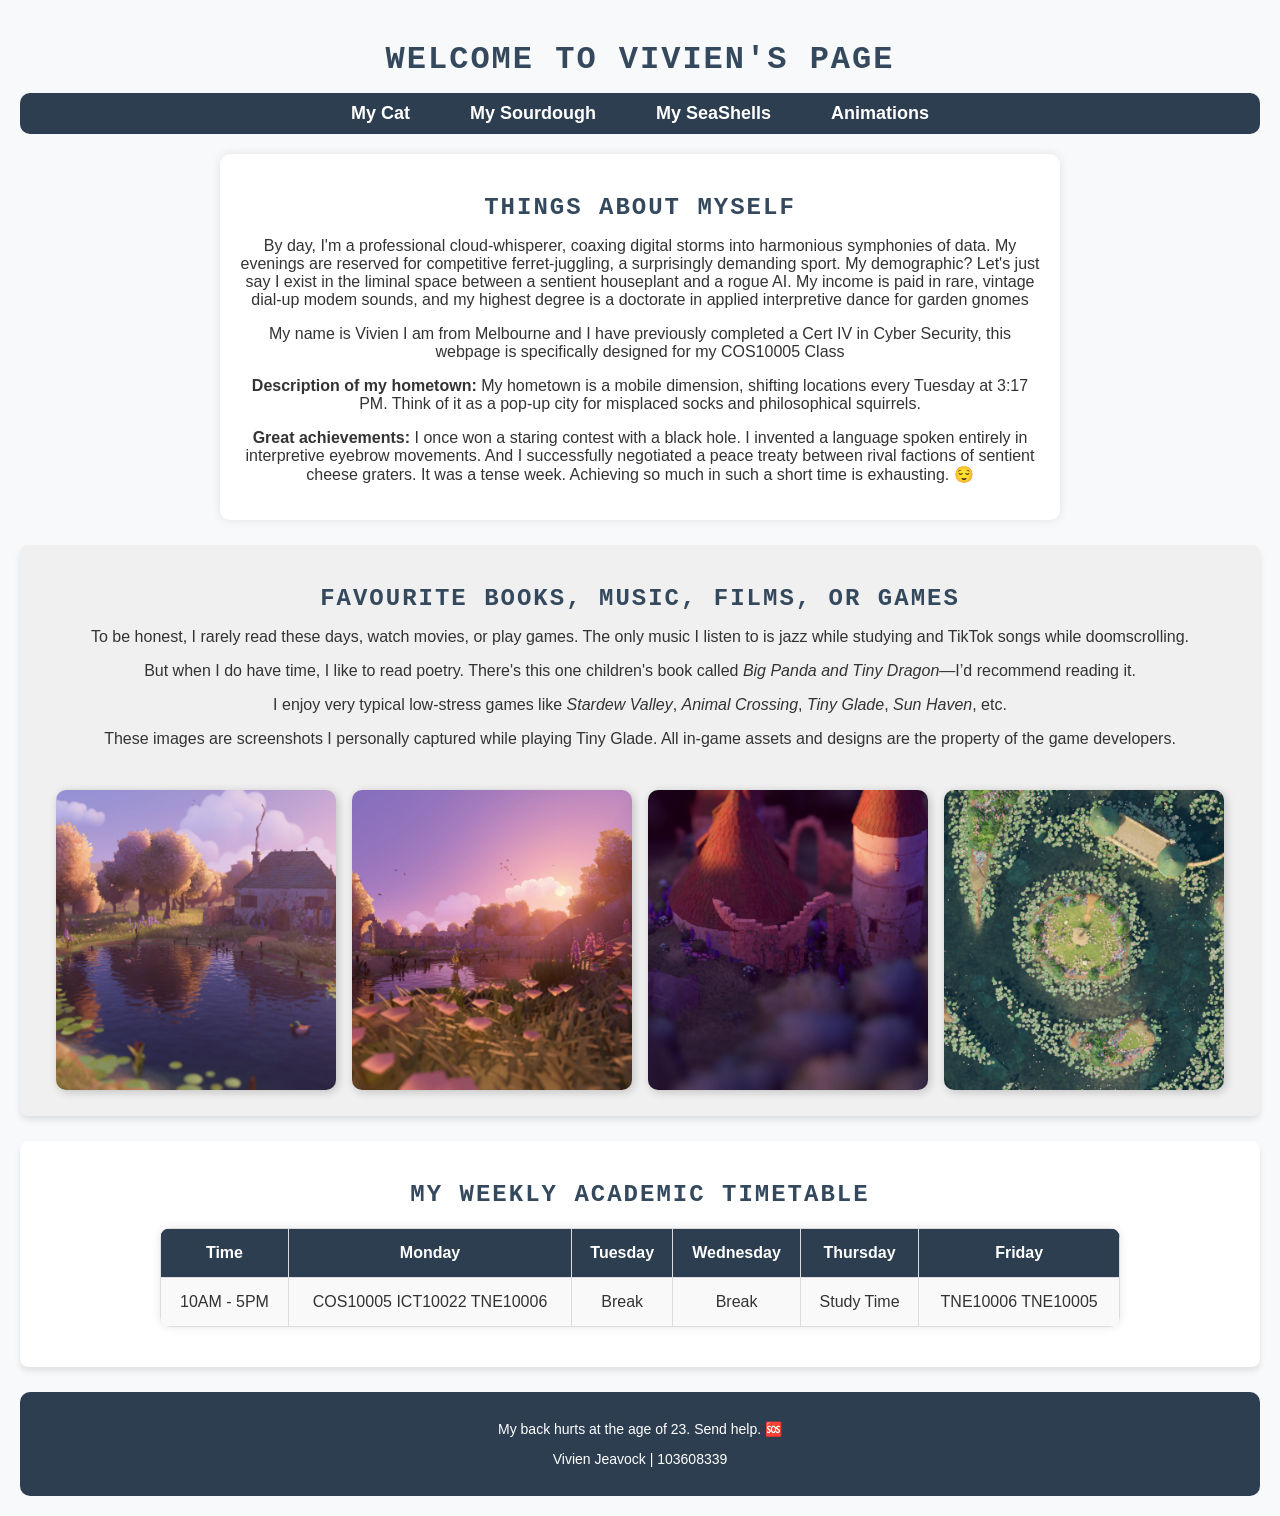
<file: index.html>
<!DOCTYPE html>
<html lang="en">
<head>
    <meta charset="UTF-8">
    <meta name="viewport" content="width=device-width, initial-scale=1.0">
    <title>Vivien's Assessment</title>
    <link rel="stylesheet" href="style/combined.css" media="screen and (min-width: 769px)">
    <link rel="stylesheet" href="style/combinedmobile.css" media="screen and (max-width: 768px)">
</head>

<body>

    <header> 
        <h1 class= "bounce-animation"> WELCOME TO VIVIEN'S PAGE</h1>
    </header>

    <nav>
        <ul>
            <li><a href="page1.html">My Cat</a></li>
            <li><a href="page2.html">My Sourdough</a></li>
            <li><a href="page3.html">My SeaShells</a></li>
            <li><a href="animations.html">Animations</a></li>
        </ul>
    </nav>

    <main>
        <h2>Things About Myself</h2>
        <p>By day, I'm a professional cloud-whisperer, coaxing digital storms into harmonious symphonies of data. My evenings are reserved for competitive ferret-juggling, a surprisingly demanding sport. My demographic? Let's just say I exist in the liminal space between a sentient houseplant and a rogue AI. My income is paid in rare, vintage dial-up modem sounds, and my highest degree is a doctorate in applied interpretive dance for garden gnomes</p>

        <p>My name is Vivien I am from Melbourne and I have previously completed a Cert IV in Cyber Security, this webpage is specifically designed for my COS10005 Class  </p>

        <p><strong>Description of my hometown:</strong> My hometown is a mobile dimension, shifting locations every Tuesday at 3:17 PM. Think of it as a pop-up city for misplaced socks and philosophical squirrels.</p>

        <p><strong>Great achievements:</strong>  
            I once won a staring contest with a black hole. I invented a language spoken entirely in interpretive eyebrow movements. And I successfully negotiated a peace treaty between rival factions of sentient cheese graters. It was a tense week. Achieving so much in such a short time is exhausting. 😌  
        </p>
    </main>

    <aside> 
        <h2>Favourite Books, Music, Films, or Games</h2>
        <p>To be honest, I rarely read these days, watch movies, or play games. The only music I listen to is jazz while studying and TikTok songs while doomscrolling.</p>
        
        <p>But when I do have time, I like to read poetry. There's this one children's book called <em>Big Panda and Tiny Dragon</em>—I’d recommend reading it.</p>
        
        <p>I enjoy very typical low-stress games like <em>Stardew Valley</em>, <em>Animal Crossing</em>, <em>Tiny Glade</em>, <em>Sun Haven</em>, etc.</p>

        <p>These images are screenshots I personally captured while playing Tiny Glade. All in-game assets and designs are the property of the game developers.</p>
        <div class="image-grid">
            <img src="images/tg.jpg" alt="Screenshot of Tiny Glade">
            <img src="images/tg2.jpg" alt="Screenshot of Tiny Glade">
            <img src="images/tg3.jpg" alt="Screenshot of Tiny Glade">
            <img src="images/tg5.jpg" alt="Screenshot of Tiny Glade">
        </div>
    </aside>

    <section>
        <h2>My Weekly Academic Timetable</h2>

        <table>
            <tr>
                <th>Time</th>
                <th>Monday</th>
                <th>Tuesday</th>
                <th>Wednesday</th>
                <th>Thursday</th>
                <th>Friday</th>
            </tr>
            <tr>
                <td>10AM - 5PM</td>
                <td>COS10005
                    ICT10022
                    TNE10006
                </td>
                <td>Break</td>
                <td>Break</td>
                <td>Study Time</td>
                <td>TNE10006
                    TNE10005
                </td>
            </tr>
        </table>
    </section>

    <footer>
        <p>My back hurts at the age of 23. Send help. 🆘</p>
        <p>Vivien Jeavock | 103608339</p>
    </footer>

</body>
</html>
</file>
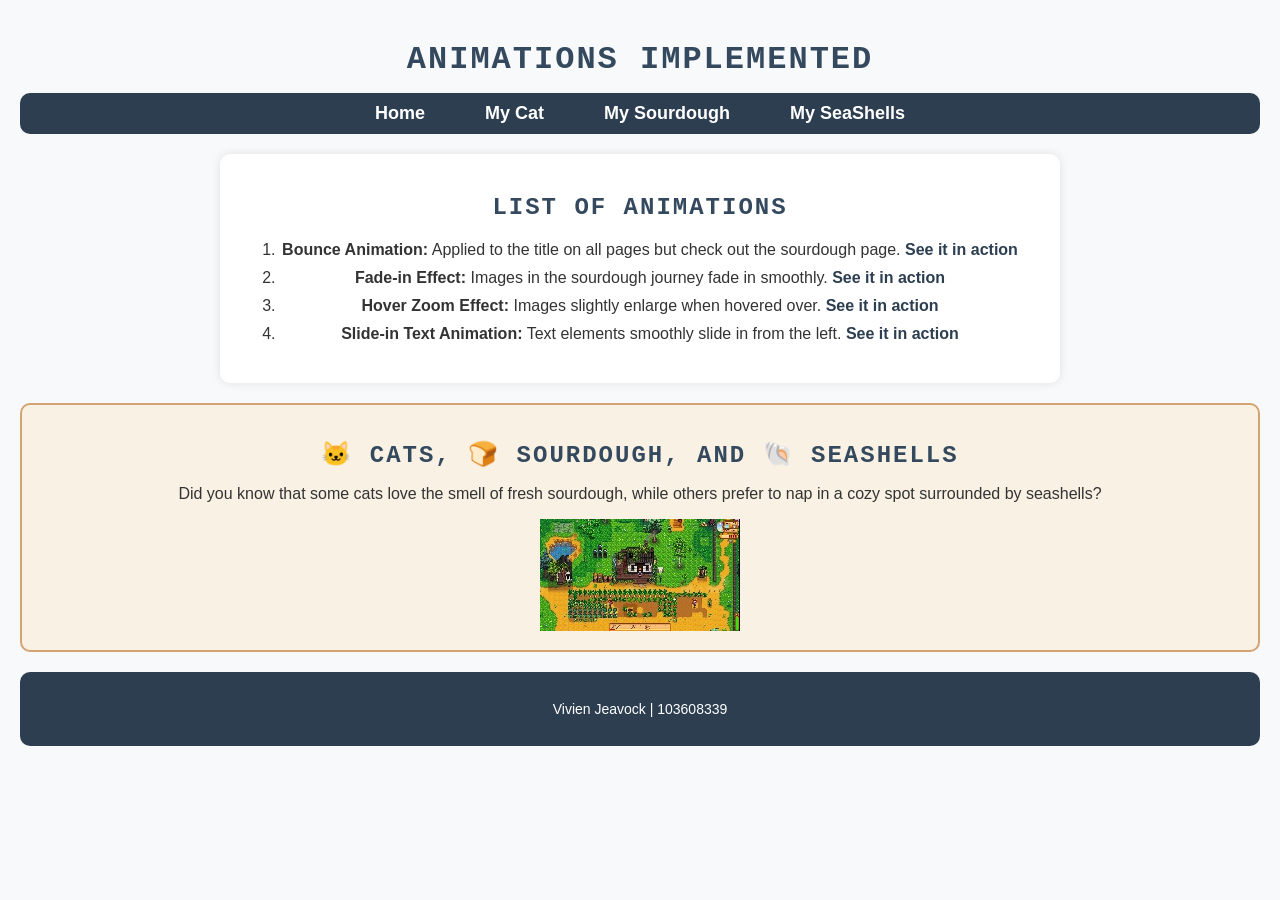
<file: animations.html>
<!DOCTYPE html>
<html lang="en">
<head>
    <meta charset="UTF-8">
    <meta name="viewport" content="width=device-width, initial-scale=1.0">
    <title>Animations</title>
    <link rel="stylesheet" href="style/combined.css" media="screen and (min-width: 769px)">
    <link rel="stylesheet" href="style/combinedmobile.css" media="screen and (max-width: 768px)">
</head>
<body>
    <header>
        <h1 class="bounce-animation">Animations Implemented</h1>
    </header>

    <nav>
        <ul>
            <li><a href="index.html">Home</a></li>
            <li><a href="page1.html">My Cat</a></li>
            <li><a href="page2.html">My Sourdough</a></li>
            <li><a href="page3.html">My SeaShells</a></li>
        </ul>
    </nav>

    <main>
        <h2>List of Animations</h2>
        <ol>
            <li>
                <strong>Bounce Animation:</strong> Applied to the title on all pages but check out the sourdough page.  
                <a href="page2.html">See it in action</a>
            </li>
            <li>
                <strong>Fade-in Effect:</strong> Images in the sourdough journey fade in smoothly.  
                <a href="page2.html">See it in action</a>
            </li>
            <li>
                <strong>Hover Zoom Effect:</strong> Images slightly enlarge when hovered over.  
                <a href="page3.html">See it in action</a>
            </li>
            <li>
                <strong>Slide-in Text Animation:</strong> Text elements smoothly slide in from the left.  
                <a href="page2.html">See it in action</a>
            </li>
        </ol>
    </main>

    <div id="cat-bread-shell">
        <h2>🐱 Cats, 🍞 Sourdough, and 🐚 Seashells</h2>
        <p>Did you know that some cats love the smell of fresh sourdough, while others prefer to nap in a cozy spot surrounded by seashells?</p>
        <img src="images/sv.jpg" alt= "stardew valley">
    </div>
    

    <footer>
        <p>Vivien Jeavock | 103608339</p>
    </footer>
</body>
</html>
</file>
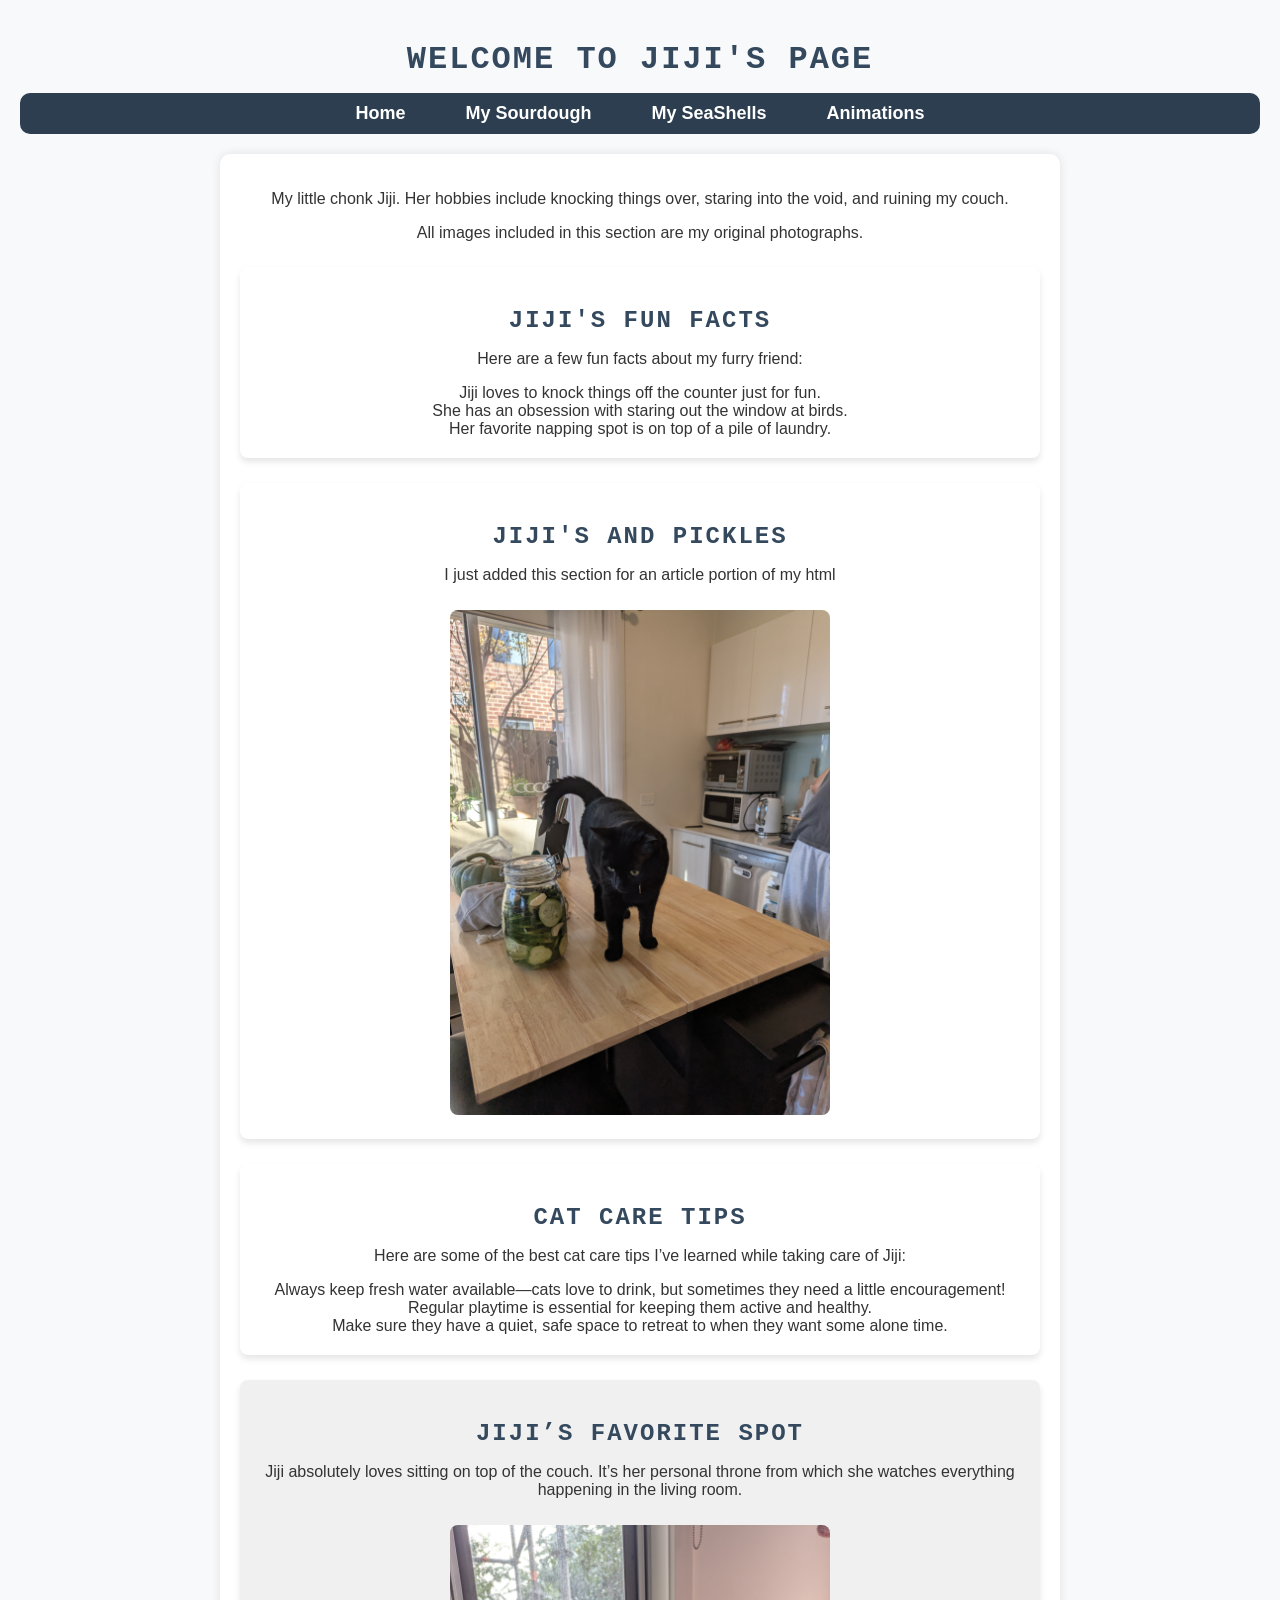
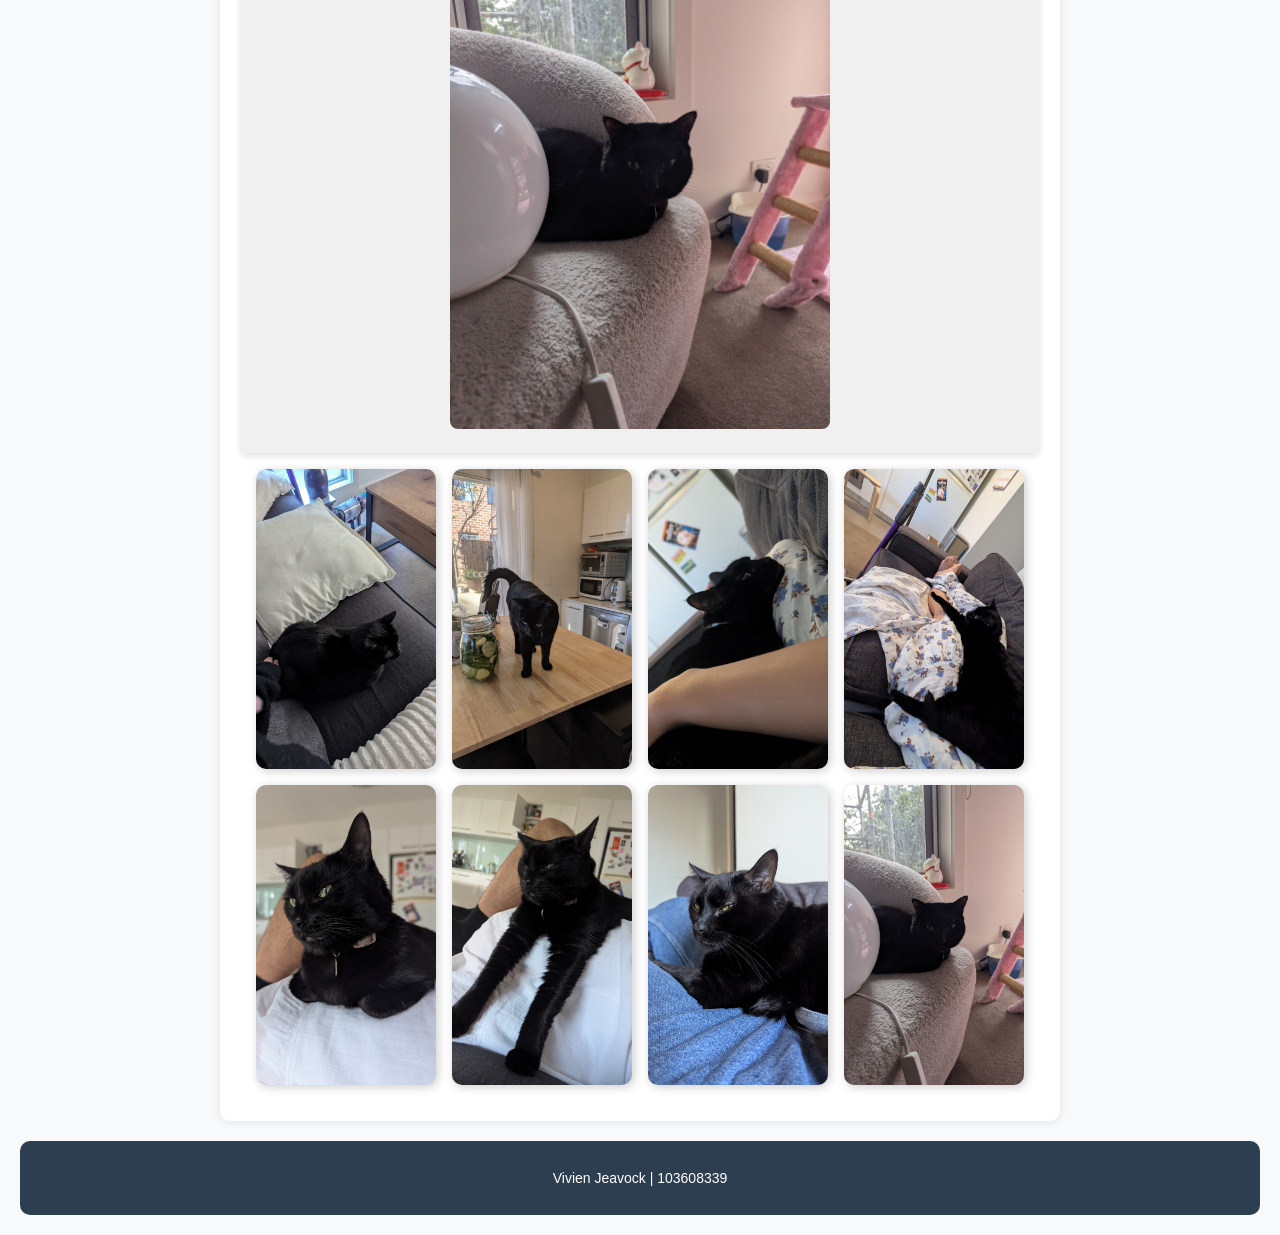
<file: page1.html>
<!DOCTYPE html>
<html lang="en">
<head>
    <meta charset="UTF-8">
    <meta name="viewport" content="width=device-width, initial-scale=1.0">
    <title>My Cat</title>
    <link rel="stylesheet" href="style/combined.css" media="screen and (min-width: 769px)">
    <link rel="stylesheet" href="style/combinedmobile.css" media="screen and (max-width: 768px)">
</head>
<body>

<header>
    <h1 class="bounce-animation">Welcome to Jiji's Page</h1>
</header>

<nav>
    <ul>
        <li><a href="index.html">Home</a></li>
        <li><a href="page2.html">My Sourdough</a></li>
        <li><a href="page3.html">My SeaShells</a></li>
        <li><a href="animations.html">Animations</a></li>
    </ul>
</nav>

<main>
    <p>My little chonk Jiji. Her hobbies include knocking things over, staring into the void, and ruining my couch.</p>
    <p>All images included in this section are my original photographs.</p>

    <section>
        <h2>Jiji's Fun Facts</h2>
        <p>Here are a few fun facts about my furry friend:</p>
        <ul>
            <li>Jiji loves to knock things off the counter just for fun.</li>
            <li>She has an obsession with staring out the window at birds.</li>
            <li>Her favorite napping spot is on top of a pile of laundry.</li>
        </ul>
    </section>

    <article>
        <h2>Jiji's and Pickles</h2>
        <p>I just added this section for an article portion of my html</p>
        <img src="images/cat2.jpg" alt="Jiji and pickles">
    </article>

    <section>
        <h2>Cat Care Tips</h2>
        <p>Here are some of the best cat care tips I’ve learned while taking care of Jiji:</p>
        <ul>
            <li>Always keep fresh water available—cats love to drink, but sometimes they need a little encouragement!</li>
            <li>Regular playtime is essential for keeping them active and healthy.</li>
            <li>Make sure they have a quiet, safe space to retreat to when they want some alone time.</li>
        </ul>
    </section>

    <aside>
        <h2>Jiji’s Favorite Spot</h2>
        <p>Jiji absolutely loves sitting on top of the couch. It’s her personal throne from which she watches everything happening in the living room.</p>
        <img src="images/catloaf.jpg" alt="Jiji sitting on her throne on the couch">
    </aside>

    <div class="image-grid">
        <img src="images/cat1.jpg" alt="Jiji lying on a couch">
        <img src="images/cat2.jpg" alt="Jiji playing with a toy">
        <img src="images/cat3.jpg" alt="Jiji staring at the camera">
        <img src="images/cat4.jpg" alt="Jiji sleeping peacefully">
        <img src="images/cat5.jpg" alt="Jiji looking out the window">
        <img src="images/cat6.jpg" alt="Jiji stretching her paws">
        <img src="images/cat7.jpg" alt="Jiji sitting like a loaf">
        <img src="images/catloaf.jpg" alt="Jiji being adorable">
    </div>
</main>

<footer> 
    <p>Vivien Jeavock | 103608339</p> 
</footer>

</body>
</html>
</file>
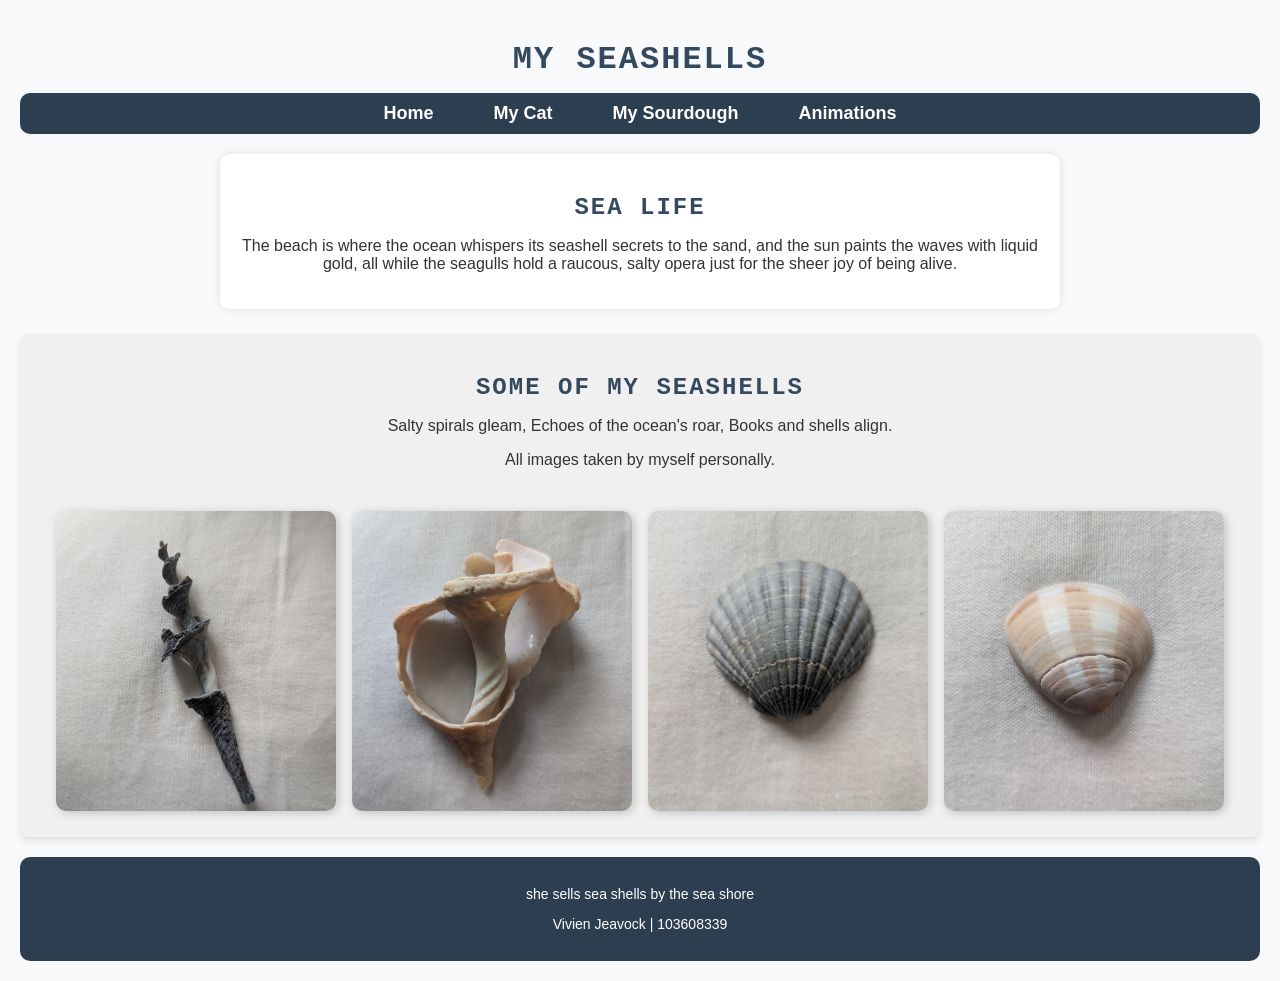
<file: page3.html>
<!DOCTYPE html>
<html lang="en">
<head>
    <meta charset="UTF-8">
    <meta name="viewport" content="width=device-width, initial-scale=1.0">
    <title>Shells</title>
    <link rel="stylesheet" href="style/combined.css" media="screen and (min-width: 769px)">
    <link rel="stylesheet" href="style/combinedmobile.css" media="screen and (max-width: 768px)">
</head>

<body>

    <header> 
        <h1 class= "bounce-animation"> MY SEASHELLS</h1>
    </header>

    <nav>
        <ul>
            <li><a href="index.html">Home</a></li>
            <li><a href="page1.html">My Cat</a></li>
            <li><a href="page2.html">My Sourdough</a></li>
            <li><a href="animations.html">Animations</a></li>
        </ul>
    </nav>

    <main>
        <h2>Sea Life</h2>
        <p>The beach is where the ocean whispers its seashell secrets to the sand, and the sun paints the waves with liquid gold, all while the seagulls hold a raucous, salty opera just for the sheer joy of being alive.</p>

    </main>

    <aside> 
        <h2>Some of My Seashells</h2>
        <p>Salty spirals gleam,
            Echoes of the ocean's roar,
            Books and shells align.</p>
        
        <p>All images taken by myself personally.</p>
        <div class="image-grid">
            <img src="images/shell1.jpg" alt="shell1">
            <img src="images/shell2.jpg" alt="shell2">
            <img src="images/shell3.jpg" alt="shell3">
            <img src="images/shell4.jpg" alt="shell4">
        </div>
    </aside>

    <footer>
        <p>she sells sea shells by the sea shore</p>
        <p>Vivien Jeavock | 103608339</p>
    </footer>

</body>
</html>
</file>
<file: style/combined.css>
/* ==========================================================================
   General Styles
   ========================================================================== */
   body {
    font-family: Arial, sans-serif;
    background-color: #f8f9fa;
    color: #333;
    text-align: center;
    margin: 0;
    padding: 20px;

}

h1, h2, h3 {
    color: #34495e;
    text-transform: uppercase;
    letter-spacing: 2px;
    margin-bottom: 15px;
    font-family: 'Courier New', Courier, monospace;
    text-align: center;
}

a {
    color: #2c3e50;
    text-decoration: none;
    font-weight: bold;
}

a:hover {
    color: #1abc9c;
}

ul {
    list-style-type: none;
    margin: 0;
    padding: 0;
}

ol {
    list-style-type: decimal;
    margin: 20px;
    padding-left: 20px;
}

ol li {
    margin-bottom: 10px;
}

/* ==========================================================================
   Navigation
   ========================================================================== */
nav {
    background-color: #2c3e50;
    padding: 10px;
    border-radius: 10px;
    position: sticky;
    top: 0;
    z-index: 100;
}

nav ul {
    list-style: none;
    margin: 0;
    padding: 0;
    display: flex;
    justify-content: center;
}

nav ul li {
    margin: 0 15px;
}

nav ul li a {
    text-decoration: none;
    color: white;
    font-weight: bold;
    font-size: 18px;
    padding: 10px 15px;
    border-radius: 5px;
    transition: background-color 0.3s, color 0.3s;
}

nav ul li a:hover {
    background-color: #1abc9c;
    color: #2c3e50;
}

/* ==========================================================================
   Layout Components
   ========================================================================== */
main {
    max-width: 800px;
    margin: 20px auto;
    padding: 20px;
    background: white;
    border-radius: 10px;
    box-shadow: 0 0 10px rgba(0, 0, 0, 0.1);
    text-align: center;
}

/* Section and Article Styles */
section, article {
    background-color: #ffffff;
    padding: 20px;
    margin: 25px 0;
    border-radius: 8px;
    box-shadow: 0px 4px 6px rgba(0, 0, 0, 0.1);
}

section h2, article h2 {
    font-size: 1.5em;
    color: #34495e;
    margin-bottom: 10px;
}


article img {
    width: 50%;
    height: 50%;
    object-fit: cover;
    border-radius: 8px;
    margin-top: 10px;
}

/* Aside Styles */
aside {
    background-color: #f0f0f0;
    padding: 20px;
    margin-top: 25px;
    border-radius: 8px;
    box-shadow: 0px 4px 6px rgba(0, 0, 0, 0.1);
}

aside h2 {
    font-size: 1.5em;
    color: #34495e;
    margin-bottom: 10px;
}

aside img {
    width: 50%;
    height: 50%;
    object-fit: cover;
    border-radius: 8px;
    margin-top: 10px;
}

/* Footer */
footer {
    text-align: center;
    padding: 15px;
    background-color: #2c3e50;
    color: white;
    font-size: 14px;
    margin-top: 20px;
    border-radius: 10px;
}

/* ==========================================================================
   Containers and Grids
   ========================================================================== */
.sourdough-container {
    max-width: 800px;
    margin: 20px auto;
    padding: 20px;
    background: white;
    border-radius: 10px;
    box-shadow: 0 0 10px rgba(0, 0, 0, 0.1);
    text-align: center;
}

.sourdough-images img {
    width: 100%;
    max-width: 300px;
    height: auto;
    border-radius: 10px;
    margin: 10px;
}

/* Image Grid */
.image-grid {
    --gap: 16px;
    --num-cols: 4;
    --row-height: 300px;

    box-sizing: border-box;
    padding: var(--gap);
    display: grid;
    grid-template-columns: repeat(var(--num-cols), 1fr);
    grid-auto-rows: var(--row-height);
    gap: var(--gap);
}

.image-grid > img {
    width: 100%;
    height: 100%;
    object-fit: cover;
    border-radius: 10px;
    box-shadow: 2px 2px 10px rgba(0, 0, 0, 0.2);
    transition: transform 0.3s ease-in-out;
}

.image-grid > img:hover {
    transform: scale(1.05);
}

/* ==========================================================================
   Form Styles
   ========================================================================== */
.form-section {
    background-color: #ffffff;
    padding: 20px;
    margin-top: 30px;
    border-radius: 8px;
    box-shadow: 0px 4px 6px rgba(0, 0, 0, 0.1);
}

.form-section h3 {
    font-size: 1.8em;
    color: #34495e;
    margin-bottom: 15px;
}

form {
    display: flex;
    flex-direction: column;
    gap: 15px;
}

form label {
    font-weight: bold;
    color: #34495e;
}

form input, form textarea {
    padding: 10px;
    border: 1px solid #ccc;
    border-radius: 5px;
    font-size: 1em;
    width: 100%;
}

form textarea {
    resize: vertical;
}

form button {
    background-color: #1abc9c;
    color: white;
    padding: 12px 20px;
    border: none;
    border-radius: 5px;
    cursor: pointer;
    font-size: 1.1em;
    transition: background-color 0.3s ease;
}

form button:hover {
    background-color: #16a085;
}

/* ==========================================================================
   Table Styles
   ========================================================================== */
table {
    width: 80%;
    margin: 20px auto;
    border-collapse: collapse;
    text-align: center;
    background: white;
    border-radius: 10px;
    overflow: hidden;
    box-shadow: 0 0 10px rgba(0, 0, 0, 0.1);
}

th, td {
    padding: 15px;
    border: 1px solid #ddd;
}

th {
    background-color: #2c3e50;
    color: white;
}

td {
    background-color: #f9f9f9;
}

 /* Div + ID */

    #cat-bread-shell {
        background-color: #f8f1e4;
        border: 2px solid #d4a373;
        border-radius: 10px;
        padding: 15px;
        text-align: center;
        font-family: Arial, sans-serif;
    }

/* ==========================================================================
   Animations
   ========================================================================== */
/* Bounce Animation */
.bounce-animation {
    animation: bounce 1.5s infinite;
}

@keyframes bounce {
    0%, 100% {
        transform: translateY(0);
    }
    50% {
        transform: translateY(-10px);
    }
}

/* Slide-in Animation for Headings */
h2 {
    opacity: 0;
    transform: translateX(-50px);
    animation: slideIn 1s ease-out forwards;
}

@keyframes slideIn {
    0% {
        opacity: 0;
        transform: translateX(-50px);
    }
    100% {
        opacity: 1;
        transform: translateX(0);
    }
}

/* Fade-in Effect for Images */
.sourdough-images img {
    opacity: 0;
    transform: scale(0.9);
    animation: fadeIn 1.5s ease-in forwards;
}

@keyframes fadeIn {
    0% {
        opacity: 0;
        transform: scale(0.9);
    }
    100% {
        opacity: 1;
        transform: scale(1);
    }
}

/* Hover Zoom Effect */
.sourdough-images img:hover {
    transform: scale(1.1);
    transition: transform 0.3s ease-in-out;
}

/* Slide-in Animation for Text */
p {
    opacity: 0;
    transform: translateX(-50px);
    animation: slideIn 1s ease-out forwards;
}

/* ==========================================================================
   Responsive Design (Tablet)
   ========================================================================== */
@media screen and (max-width: 1024px) {
    .image-grid {
        --num-cols: 2;
        --row-height: 200px;
    }

    section, article, aside {
        padding: 15px;
    }
}
</file>
<file: style/combinedmobile.css>
/* ==========================================================================
   Mobile Styles - Fixed Animations and Layout
   ========================================================================== */
   @media screen and (max-width: 768px) {
    /* General Styles */
    body {
        font-family: Arial, sans-serif;
        background-color: #f8f9fa;
        color: #333;
        text-align: center;
        margin: 0;
        padding: 10px;
        font-size: 16px;
    }

    h1, h2, h3 {
        color: #34495e;
        text-transform: uppercase;
        letter-spacing: 1px;
        margin-bottom: 10px;
        font-family: 'Courier New', Courier, monospace;
        font-size: 1.4em;
        opacity: 1;
        transform: translateX(0);
    }

    a {
        color: #2c3e50;
        text-decoration: none;
        font-weight: bold;
    }
    p {
        margin: 0 0 15px 0;
        text-align: left;
        padding: 0 10px;
    }

    /* Navigation Bar */
    nav {
        background-color: #2c3e50;
        padding: 8px;
        border-radius: 8px;
        position: sticky;
        top: 0;
        z-index: 100;
        margin-bottom: 15px;
    }

    nav ul {
        list-style: none;
        margin: 0;
        padding: 0;
        display: flex;
        flex-direction: column;
        align-items: center;
    }

    nav ul li {
        margin: 5px 0;
        width: 100%;
        text-align: center;
    }

    nav ul li a {
        text-decoration: none;
        color: white;
        font-weight: bold;
        font-size: 16px;
        padding: 8px 12px;
        border-radius: 5px;
        transition: background-color 0.3s, color 0.3s;
        display: block;
        width: 80%;
        margin: 0 auto;
    }

    nav ul li a:hover {
        background-color: #1abc9c;
        color: #2c3e50;
    }

    /* Buttons */
    form button, .btn {
        background-color: #1abc9c;
        color: white;
        padding: 10px 18px;
        border: none;
        border-radius: 5px;
        cursor: pointer;
        font-size: 1em;
        transition: background-color 0.3s ease;
        width: 100%;
        max-width: 200px;
        margin: 10px auto;
    }

    form button:hover, .btn:hover {
        background-color: #16a085;
    }

    /* Main Content */
    main {
        width: 95%;
        margin: 15px auto;
        padding: 15px;
        background: white;
        border-radius: 10px;
        box-shadow: 0 0 5px rgba(0, 0, 0, 0.1);
        text-align: center;
    }

    section, article, aside {
        background-color: #ffffff;
        padding: 15px;
        margin: 15px 0;
        border-radius: 8px;
        box-shadow: 0px 3px 5px rgba(0, 0, 0, 0.1);
        width: 95%;
        margin-left: auto;
        margin-right: auto;
    }

    article img {
        width: 50%;
        height: 50%;
        object-fit: cover;
        border-radius: 8px;
        margin-top: 10px;
    }
    

    aside {
        background-color: #f0f0f0;
    }

    aside img {
        width: 50%;
        height: 50%;
        object-fit: cover;
        border-radius: 8px;
        margin-top: 10px;
    }

    /* Image Grid - Fixed for Mobile */
    .image-grid {
        display: grid;
        grid-template-columns: repeat(2, 1fr);
        gap: 10px;
        padding: 10px;
        width: 100%;
    }

    .image-grid > img {
        width: 100%;
        height: auto;
        object-fit: cover;
        border-radius: 8px;
        box-shadow: 1px 1px 5px rgba(0, 0, 0, 0.2);
        transition: transform 0.3s ease-in-out;
    }

    .image-grid > img:hover {
        transform: scale(1.05);
    }

    /* Sourdough Specific Styles */
    .sourdough-container {
        width: 95%;
        margin: 15px auto;
    }

    .sourdough-images {
        display: flex;
        flex-direction: column;
        align-items: center;
    }

    .sourdough-images img {
        width: 100%;
        max-width: 250px;
        height: auto;
        border-radius: 8px;
        margin: 8px 0;
        opacity: 1;
        transform: scale(1);
    }

    .sourdough-images img:hover {
        transform: scale(1.05);
        transition: transform 0.3s ease-in-out;
    }

    /* Form Styles */
    .form-section {
        padding: 15px;
        margin-top: 20px;
    }

    form {
        display: flex;
        flex-direction: column;
        gap: 12px;
    }

    form label {
        font-weight: bold;
        color: #34495e;
        text-align: left;
        margin-bottom: 3px;
    }

    form input, form textarea {
        padding: 8px;
        border: 1px solid #ccc;
        border-radius: 5px;
        font-size: 1em;
        width: 100%;
    }

    /* Table Styles */
    table {
        width: 95%;
        margin: 15px auto;
        font-size: 0.9em;
    }

    th, td {
        padding: 8px;
    }

    /* Lists */
    ul, ol {
        text-align: left;
        padding-left: 25px;
        margin: 10px 0;
    }

    ol li {
        margin-bottom: 8px;
    }

    ul {
        list-style-type: disc;
    }

    /* Footer */
    footer {
        text-align: center;
        padding: 15px;
        background-color: #2c3e50;
        color: white;
        font-size: 14px;
        margin-top: 20px;
        border-radius: 10px;
    }

    /* Div + ID */

    #cat-bread-shell {
        background-color: #f8f1e4;
        border: 2px solid #d4a373;
        border-radius: 10px;
        padding: 15px;
        text-align: center;
        font-family: Arial, sans-serif;
    }
    
    #cat-bread-shell h2 {
        color: #5a3e2b;
    }
    
    #cat-bread-shell p {
        color: #333;
    }
    
    #cat-bread-shell img {
        max-width: 100%;
        border-radius: 10px;
        margin-top: 10px;
    }
    
    /* FIXED ANIMATIONS */
    /* Bounce Animation */
    .bounce-animation {
        animation: bounce 1.5s infinite;
    }

    @keyframes bounce {
        0%, 100% {
            transform: translateY(0);
        }
        50% {
            transform: translateY(-8px);
        }
    }

    /* Slide-in Animation for Headings and Text */
    h2, p, .slide-in {
        opacity: 0;
        transform: translateX(-30px);
        animation: slideIn 0.6s ease-in-out forwards;
    }

    @keyframes slideIn {
        0% {
            opacity: 0;
            transform: translateX(-30px);
        }
        100% {
            opacity: 1;
            transform: translateX(0);
        }
    }

    /* Fade-in Effect for Images */
    .sourdough-images img, .fade-in {
        opacity: 0;
        transform: scale(0.9);
        animation: fadeIn 1.2s ease-in forwards;
    }

    @keyframes fadeIn {
        0% {
            opacity: 0;
            transform: scale(0.9);
        }
        100% {
            opacity: 1;
            transform: scale(1);
        }
    }
}
</file>
